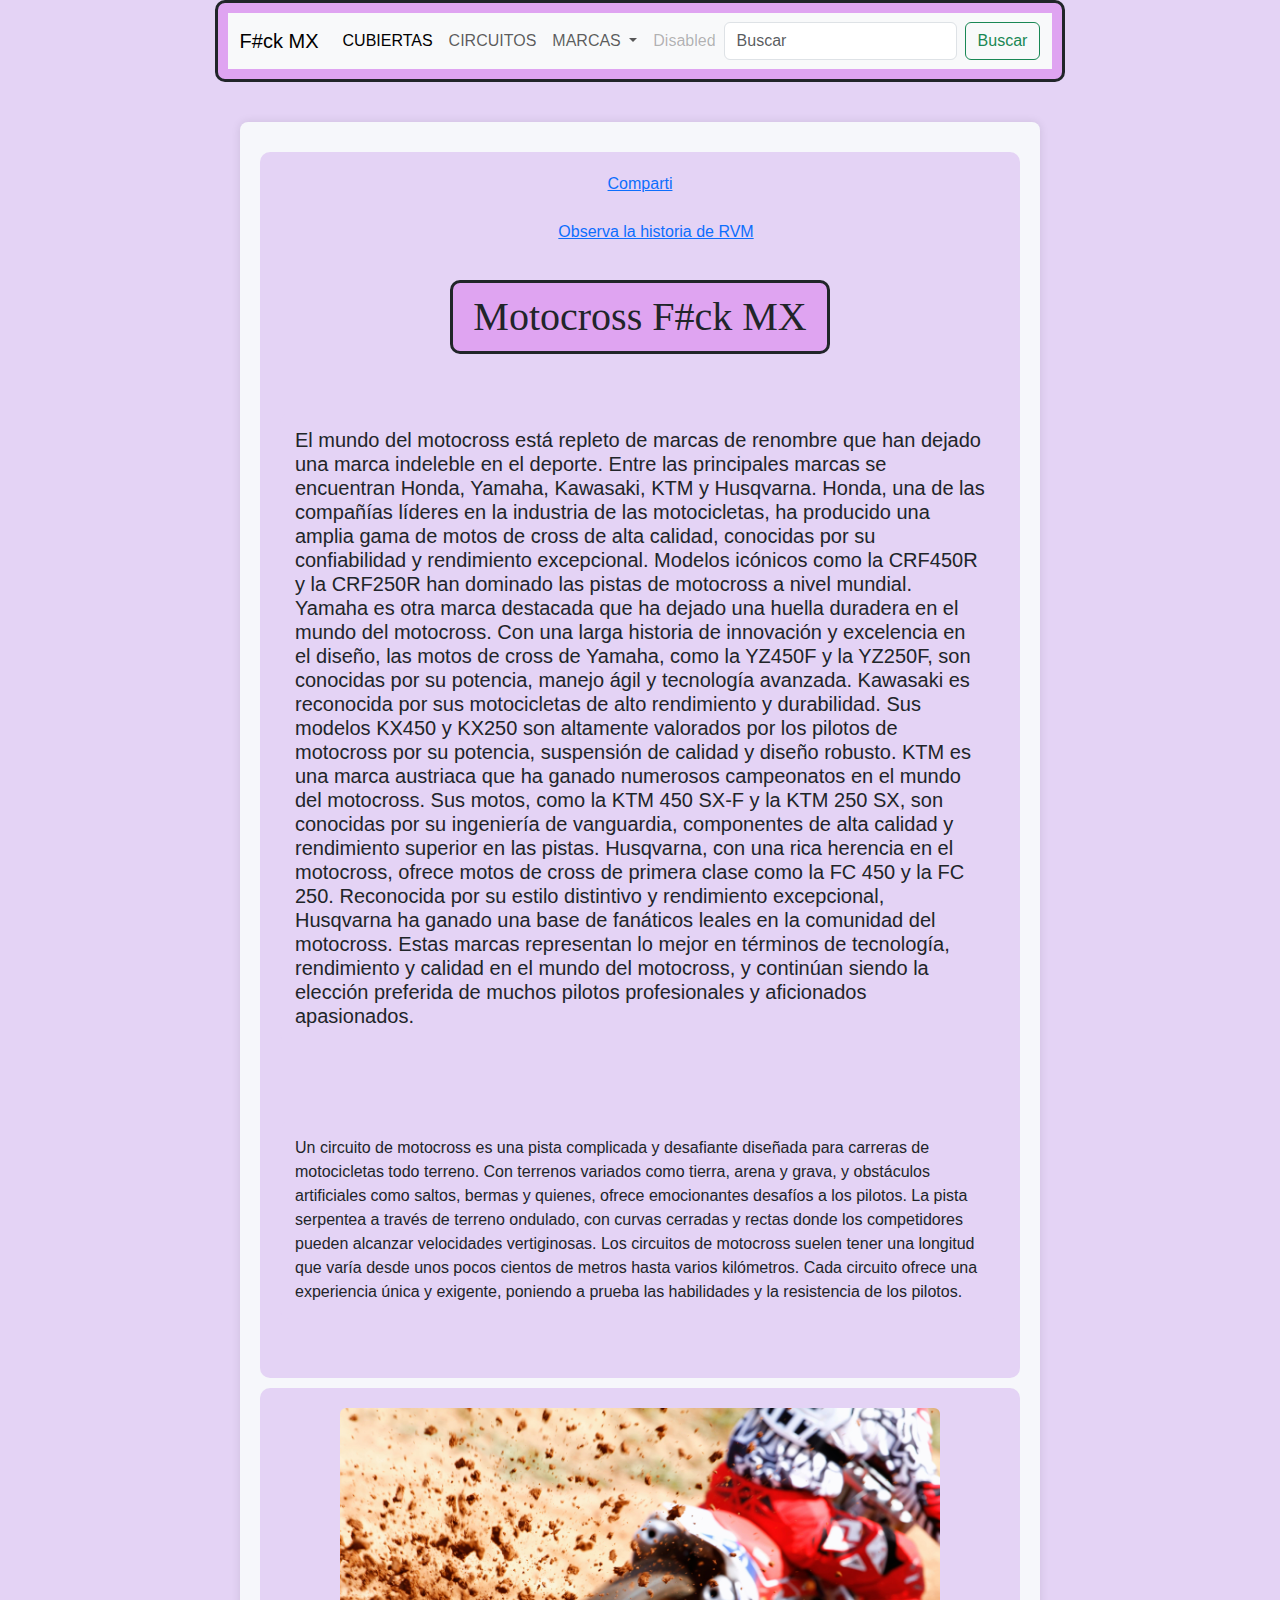
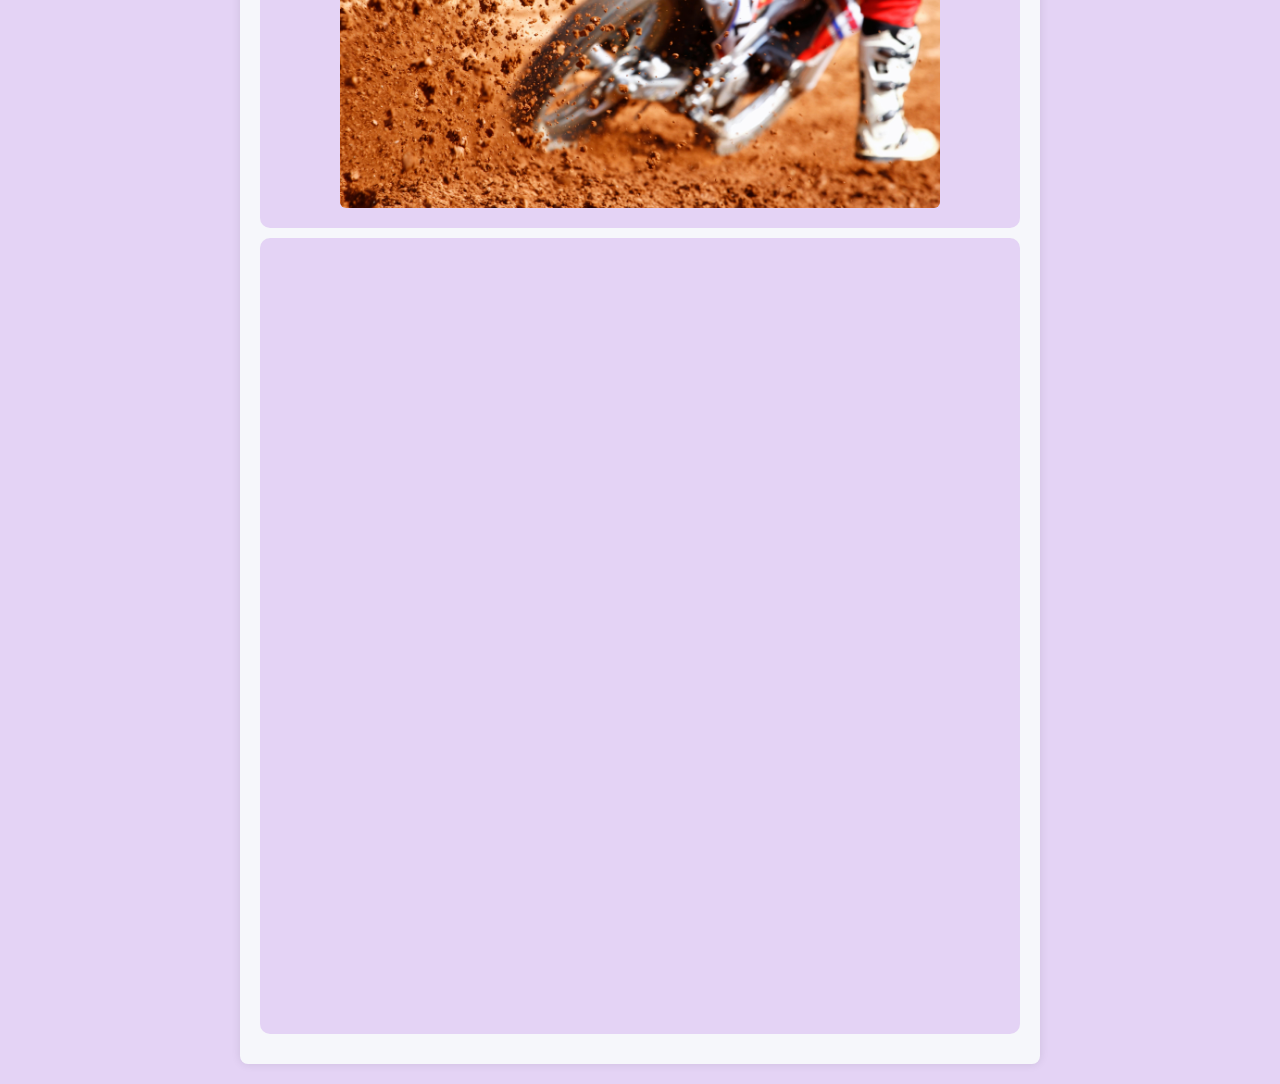
<file: index.html>
<!DOCTYPE html>
<html lang="en">
<head>
    <meta charset="UTF-8">
    <meta name="viewport" content="width=device-width, initial-scale=1.0">
    <link href="https://cdn.jsdelivr.net/npm/bootstrap@5.3.3/dist/css/bootstrap.min.css" rel="stylesheet" integrity="sha384-QWTKZyjpPEjISv5WaRU9OFeRpok6YctnYmDr5pNlyT2bRjXh0JMhjY6hW+ALEwIH" crossorigin="anonymous">
    <link rel="shortcut icon" href="Icons/Logo1.jpg" type="image/x-icon">  
    <link rel="stylesheet" href="./css/style.css"> 
    <title>Motocross Fuck MX</title>
    <style>
        .hidden {
            display: none;
        }
    </style>
</head>
<body>
  
<header>
    <i class="fa-solid fa-motorcycle"></i>
    <nav class="navbar navbar-expand-lg navbar-light bg-light">
        <div class="container-fluid">
            <a class="navbar-brand" href="#">F#ck MX</a>
            <button class="navbar-toggler" type="button" data-bs-toggle="collapse" data-bs-target="#navbarSupportedContent" aria-controls="navbarSupportedContent" aria-expanded="false" aria-label="Toggle navigation">
                <span class="navbar-toggler-icon"></span>
            </button>
            <div class="collapse navbar-collapse" id="navbarSupportedContent">
                <ul class="navbar-nav me-auto mb-2 mb-lg-0">
                    <li class="nav-item">
                        <a class="nav-link active" aria-current="page" href="./pages/Cubiertas.html">CUBIERTAS</a>
                    </li>
                    <li class="nav-item">
                        <a class="nav-link" href="./pages/Circuitos.html">CIRCUITOS</a>
                    </li>
                    <li class="nav-item dropdown">
                        <a class="nav-link dropdown-toggle" href="#" role="button" data-bs-toggle="dropdown" aria-expanded="false">
                            MARCAS
                        </a>
                        <ul class="dropdown-menu">
                            <li><a class="dropdown-item" href="./pages/Marcas.html">MARCAS</a></li>
                            
                        </ul>
                    </li>
                    <li class="nav-item">
                        <a class="nav-link disabled" aria-disabled="true">Disabled</a>
                    </li>
                </ul>
                <form class="d-flex" role="search">
                    <input id="searchInput" class="form-control me-2" type="search" placeholder="Buscar" aria-label="Buscar">
                    <button class="btn btn-outline-success" type="button" onclick="searchContent()">Buscar</button>
                </form>
            </div>
        </div>
    </nav>
</header>  

<main>
    <section id="content">
        <a href=" ./pages/Comparti.html">Comparti</a>
        <br><br>
        <ul>
            <a href="https://rvm.com.ar/historia/"> Observa la historia de RVM</a>
        </ul>
        <h1 class="textoNegrita">Motocross F#ck MX </h1> 
        <br><br>
        <h3 id="LosCircuitos">El mundo del motocross está repleto de marcas de renombre que han dejado una marca indeleble en el deporte. Entre las principales marcas se encuentran Honda, Yamaha, Kawasaki, KTM y Husqvarna.

        Honda, una de las compañías líderes en la industria de las motocicletas, ha producido una amplia gama de motos de cross de alta calidad, conocidas por su confiabilidad y rendimiento excepcional. Modelos icónicos como la CRF450R y la CRF250R han dominado las pistas de motocross a nivel mundial.
        
        Yamaha es otra marca destacada que ha dejado una huella duradera en el mundo del motocross. Con una larga historia de innovación y excelencia en el diseño, las motos de cross de Yamaha, como la YZ450F y la YZ250F, son conocidas por su potencia, manejo ágil y tecnología avanzada.
        
        Kawasaki es reconocida por sus motocicletas de alto rendimiento y durabilidad. Sus modelos KX450 y KX250 son altamente valorados por los pilotos de motocross por su potencia, suspensión de calidad y diseño robusto.
        
        KTM es una marca austriaca que ha ganado numerosos campeonatos en el mundo del motocross. Sus motos, como la KTM 450 SX-F y la KTM 250 SX, son conocidas por su ingeniería de vanguardia, componentes de alta calidad y rendimiento superior en las pistas.
        
        Husqvarna, con una rica herencia en el motocross, ofrece motos de cross de primera clase como la FC 450 y la FC 250. Reconocida por su estilo distintivo y rendimiento excepcional, Husqvarna ha ganado una base de fanáticos leales en la comunidad del motocross.
        
        Estas marcas representan lo mejor en términos de tecnología, rendimiento y calidad en el mundo del motocross, y continúan siendo la elección preferida de muchos pilotos profesionales y aficionados apasionados.</h3> 
        <br><br>
        <p class="textoNegrita">Un circuito de motocross es una pista complicada y desafiante diseñada para carreras de motocicletas todo terreno. Con terrenos variados como tierra, arena y grava, y obstáculos artificiales como saltos, bermas y quienes, ofrece emocionantes desafíos a los pilotos. La pista serpentea a través de terreno ondulado, con curvas cerradas y rectas donde los competidores pueden alcanzar velocidades vertiginosas. Los circuitos de motocross suelen tener una longitud que varía desde unos pocos cientos de metros hasta varios kilómetros. Cada circuito ofrece una experiencia única y exigente, poniendo a prueba las habilidades y la resistencia de los pilotos.</p>
        <br>
    </section>
    <section>
        <article>
            <img src="./images/pexels-rodolfoclix-1024894.jpg" width="600" height="315" class="img-fluid rounded" alt="foto de motocross">
        </article>
    </section>
    <section>
        <br>
        <div class="embed-responsive embed-responsive-16by9">
            <iframe width="600" height="315" class="rounded" src="https://rvm.com.ar/historia/"></iframe>
        </div> 
        <br><br>
        <div class="embed-responsive embed-responsive-16by9"></div>
        <iframe width="600" height="315" class="rounded" src="https://www.youtube.com/embed/0LIQ7EEMJV0?si=_8bi-S9Sw2q22TIA" title="YouTube video player" frameborder="0" allow="accelerometer; autoplay; clipboard-write; encrypted-media; gyroscope; picture-in-picture; web-share" referrerpolicy="strict-origin-when-cross-origin" allowfullscreen></iframe>
    </section>
</main>

<footer>
    <i class="fa-brands fa-instagram"></i>
    <i class="fa-brands fa-youtube"></i>
    <i class="fa-brands fa-tiktok"></i>
</footer>

<script src="https://cdn.jsdelivr.net/npm/bootstrap@5.3.3/dist/js/bootstrap.bundle.min.js" integrity="sha384-YvpcrYf0tY3lHB60NNkmXc5s9fDVZLESaAA55NDzOxhy9GkcIdslK1eN7N6jIeHz" crossorigin="anonymous"></script>
<script>
    function searchContent() {
        const input = document.getElementById('searchInput').value.toLowerCase();
        const content = document.getElementById('content');
        const items = content.getElementsByTagName('h3');
        const paragraphs = content.getElementsByTagName('p');

        
        for (let i = 0; i < items.length; i++) {
            let item = items[i];
            let visible = item.textContent.toLowerCase().includes(input);

            
            if (!visible) {
                let nextElement = item.nextElementSibling;
                if (nextElement && nextElement.tagName === 'P' && nextElement.textContent.toLowerCase().includes(input)) {
                    visible = true;
                }
            }

            
            item.style.display = visible ? '' : 'none';
            if (item.nextElementSibling && item.nextElementSibling.tagName === 'P') {
                item.nextElementSibling.style.display = visible ? '' : 'none';
            }
        }
    }
</script>
</body>
</html>
</file>
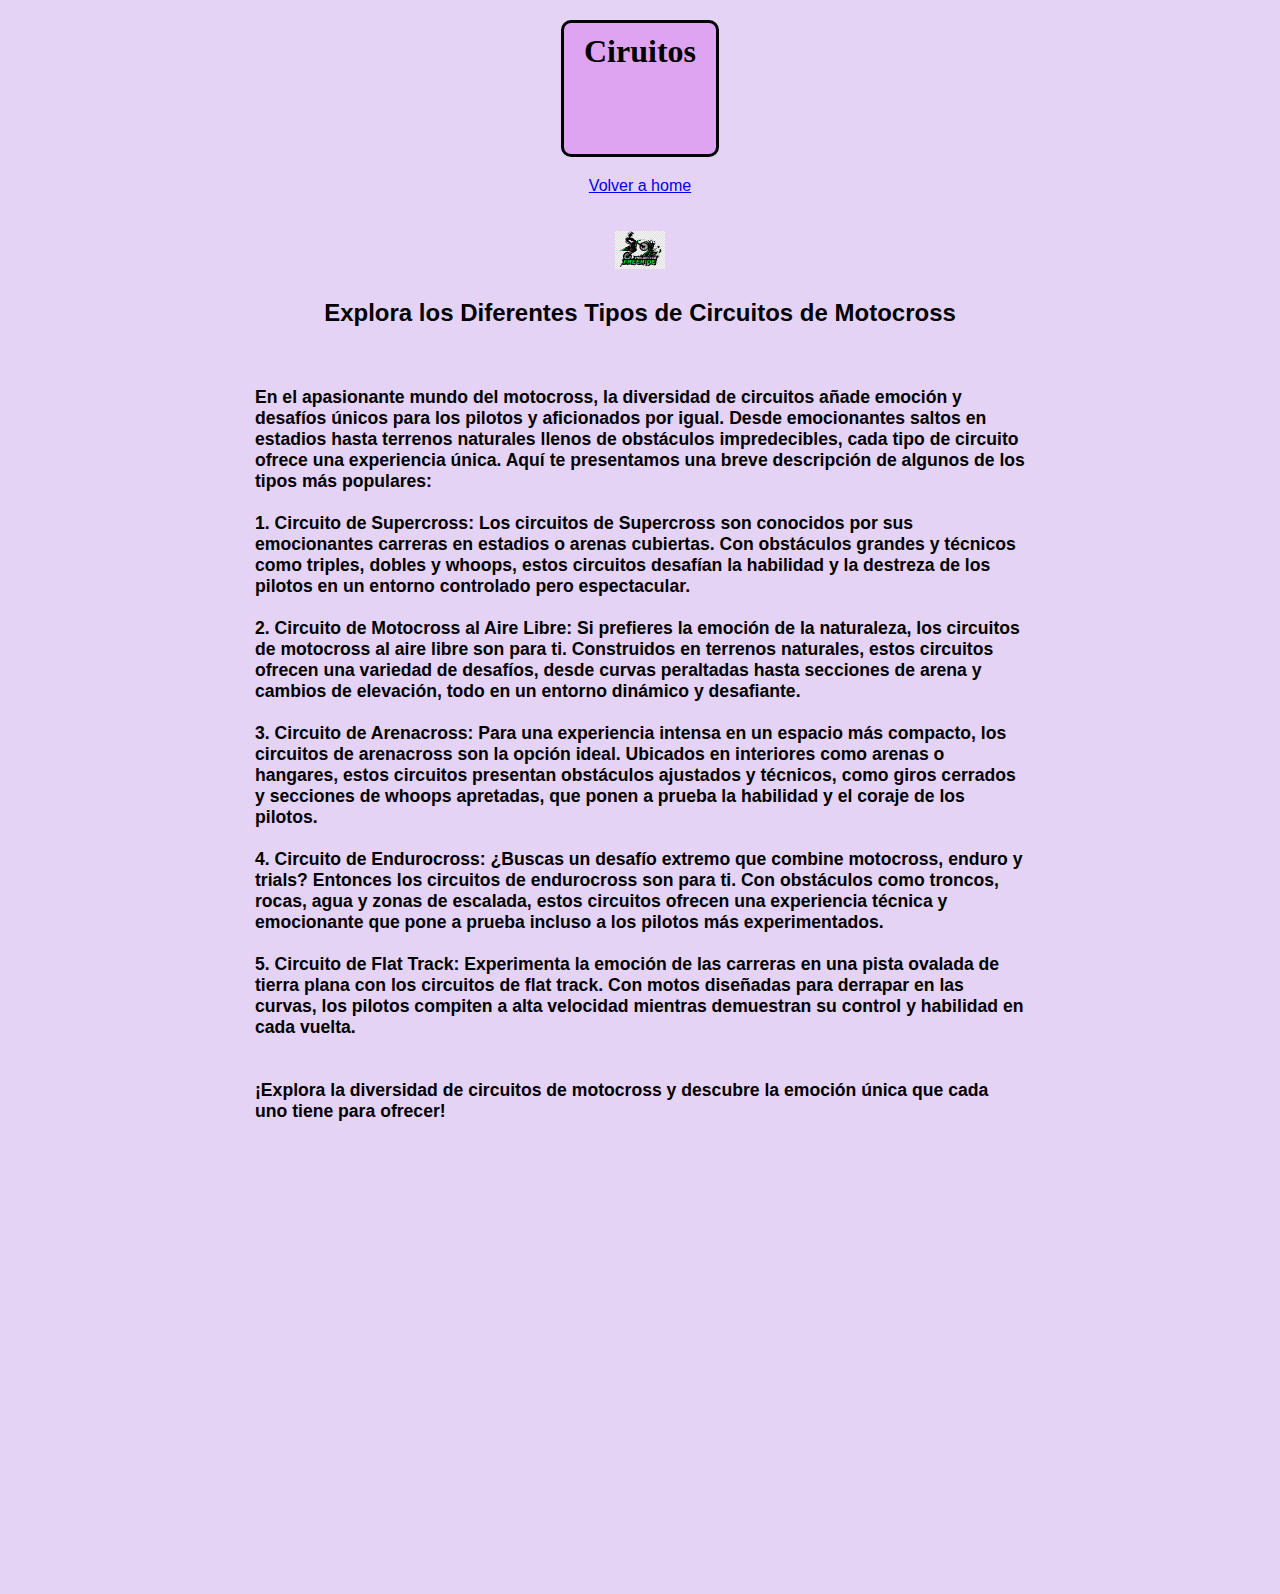
<file: pages/Circuitos.html>
<!DOCTYPE html>
<html lang="en">
<head>
    <meta charset="UTF-8">
    <meta name="viewport" content="width=device-width, initial-scale=1.0">
    <link rel="stylesheet" href="../css/style.css">
    <title>Circuitos</title>
</head>
<body>
   <h1>
    Ciruitos
    <br><br><br>
</h1> 
   <a href="../index.html">Volver a home</a> <br><br>
   <img src="../Icons/Logo1.jpg" style="width: 50px;" alt="">

<h2>Explora los Diferentes Tipos de Circuitos de Motocross</h2>
<h4>
    En el apasionante mundo del motocross, la diversidad de circuitos añade emoción y desafíos únicos para los pilotos y aficionados por igual. Desde emocionantes saltos en estadios hasta terrenos naturales llenos de obstáculos impredecibles, cada tipo de circuito ofrece una experiencia única. Aquí te presentamos una breve descripción de algunos de los tipos más populares:
<br><br>
    1. Circuito de Supercross: Los circuitos de Supercross son conocidos por sus emocionantes carreras en estadios o arenas cubiertas. Con obstáculos grandes y técnicos como triples, dobles y whoops, estos circuitos desafían la habilidad y la destreza de los pilotos en un entorno controlado pero espectacular.
    <br><br>
    2. Circuito de Motocross al Aire Libre: Si prefieres la emoción de la naturaleza, los circuitos de motocross al aire libre son para ti. Construidos en terrenos naturales, estos circuitos ofrecen una variedad de desafíos, desde curvas peraltadas hasta secciones de arena y cambios de elevación, todo en un entorno dinámico y desafiante.
    <br><br>
    3. Circuito de Arenacross: Para una experiencia intensa en un espacio más compacto, los circuitos de arenacross son la opción ideal. Ubicados en interiores como arenas o hangares, estos circuitos presentan obstáculos ajustados y técnicos, como giros cerrados y secciones de whoops apretadas, que ponen a prueba la habilidad y el coraje de los pilotos.
    <br><br>
    4. Circuito de Endurocross: ¿Buscas un desafío extremo que combine motocross, enduro y trials? Entonces los circuitos de endurocross son para ti. Con obstáculos como troncos, rocas, agua y zonas de escalada, estos circuitos ofrecen una experiencia técnica y emocionante que pone a prueba incluso a los pilotos más experimentados.
    <br><br>
    5. Circuito de Flat Track: Experimenta la emoción de las carreras en una pista ovalada de tierra plana con los circuitos de flat track. Con motos diseñadas para derrapar en las curvas, los pilotos compiten a alta velocidad mientras demuestran su control y habilidad en cada vuelta.
    <br><br><br>
    ¡Explora la diversidad de circuitos de motocross y descubre la emoción única que cada uno tiene para ofrecer!
    
    <section>
    </div> 
    <br><br>
    <div class="embed-responsive embed-responsive-16by9"></div>
    <iframe width="600" height="315"  class="rounded"  src="https://www.youtube.com/embed/0LIQ7EEMJV0?si=_8bi-S9Sw2q22TIA" title="YouTube video player" frameborder="0" allow="accelerometer; autoplay; clipboard-write; encrypted-media; gyroscope; picture-in-picture; web-share" referrerpolicy="strict-origin-when-cross-origin" allowfullscreen></iframe>
  </div>
    </section>
    </h4>
</body>
</html>
</file>
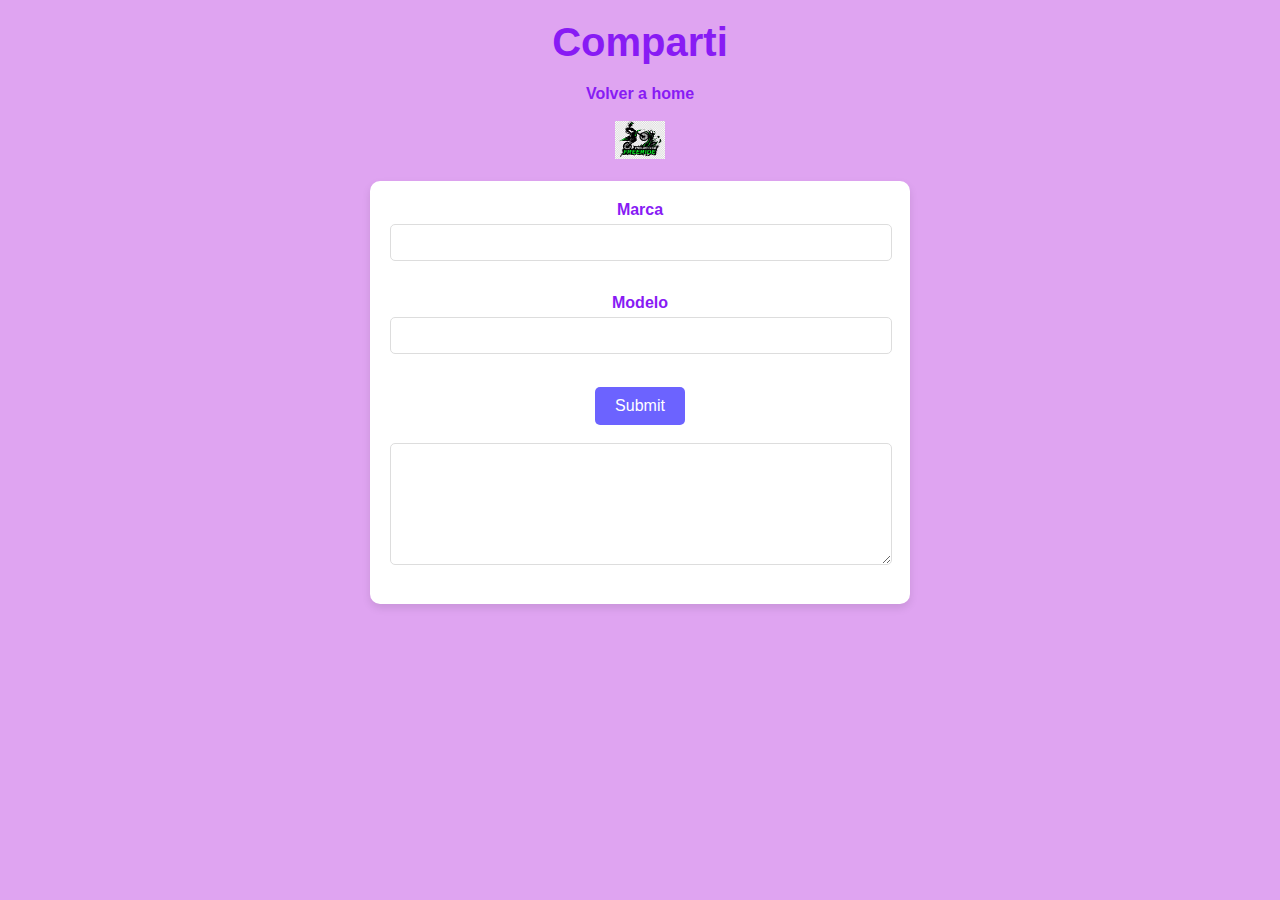
<file: pages/Comparti.html>
<!DOCTYPE html>
<html lang="en">
<head>
    <meta charset="UTF-8">
    <meta name="viewport" content="width=device-width, initial-scale=1.0">
    <title>Comparti</title>
    <style>
        
        body {
            font-family: Arial, sans-serif; 
            background-color:  rgb(223, 164, 241); 
            color: rgb(136, 27, 244); 
            margin: 0;
            padding: 0;
            text-align: center; 
        }

        
        h1 {
            font-size: 2.5rem;
            color: rgb(136, 27, 244); 
            margin-top: 20px;
            margin-bottom: 20px;
        }

        
        h2 {
            font-size: 2rem;
            color: rgb(136, 27, 244); 
            margin-top: 20px;
            margin-bottom: 20px;
        }

       
        a {
            color: rgb(136, 27, 244);
            text-decoration: none; 
            font-weight: bold; 
        }

        a:hover {
            text-decoration: underline; 
        }

        
        form {
            display: inline-block; 
            background-color: #fff;
            padding: 20px; 
            border-radius: 10px; 
            box-shadow: 0 4px 8px rgba(0, 0, 0, 0.1); 
            max-width: 500px; 
            width: 100%; 
        }

        
        label {
            display: block; 
            margin-bottom: 5px; 
            font-weight: bold; 
        }

        
        input[type="text"] {
            width: calc(100% - 20px); 
            padding: 10px; 
            margin-bottom: 15px; 
            border: 1px solid #ddd; 
            border-radius: 5px; 
        }

        textarea {
            width: calc(100% - 20px); 
            height: 100px; 
            padding: 10px; 
            border: 1px solid #ddd; 
            border-radius: 5px;
            margin-bottom: 15px; 
        }

        
        input[type="submit"] {
            background-color: #6c63ff; 
            color: #fff; 
            border: none; 
            padding: 10px 20px; 
            border-radius: 5px; 
            cursor: pointer;
            font-size: 1rem; 
        }

        input[type="submit"]:hover {
            background-color: #5a54e6; 
        }
    </style>
</head>
<body>
   <h1>Comparti</h1> 
   <a href="../index.html">Volver a home</a>
   <br><br>
   <img src="../Icons/Logo1.jpg" style="width: 50px;" alt="">
   <br><br>
   <form action="#" method="get">
       <label for="nombre">Marca</label>
       <input type="text" name="nombre"> <br><br>
       <label for="apellido">Modelo</label>
       <input type="text" name="Marca"> <br><br>
       <input type="submit"> <br><br>
       <textarea name="" id=""></textarea>
   </form>
</body>
</html>
</file>
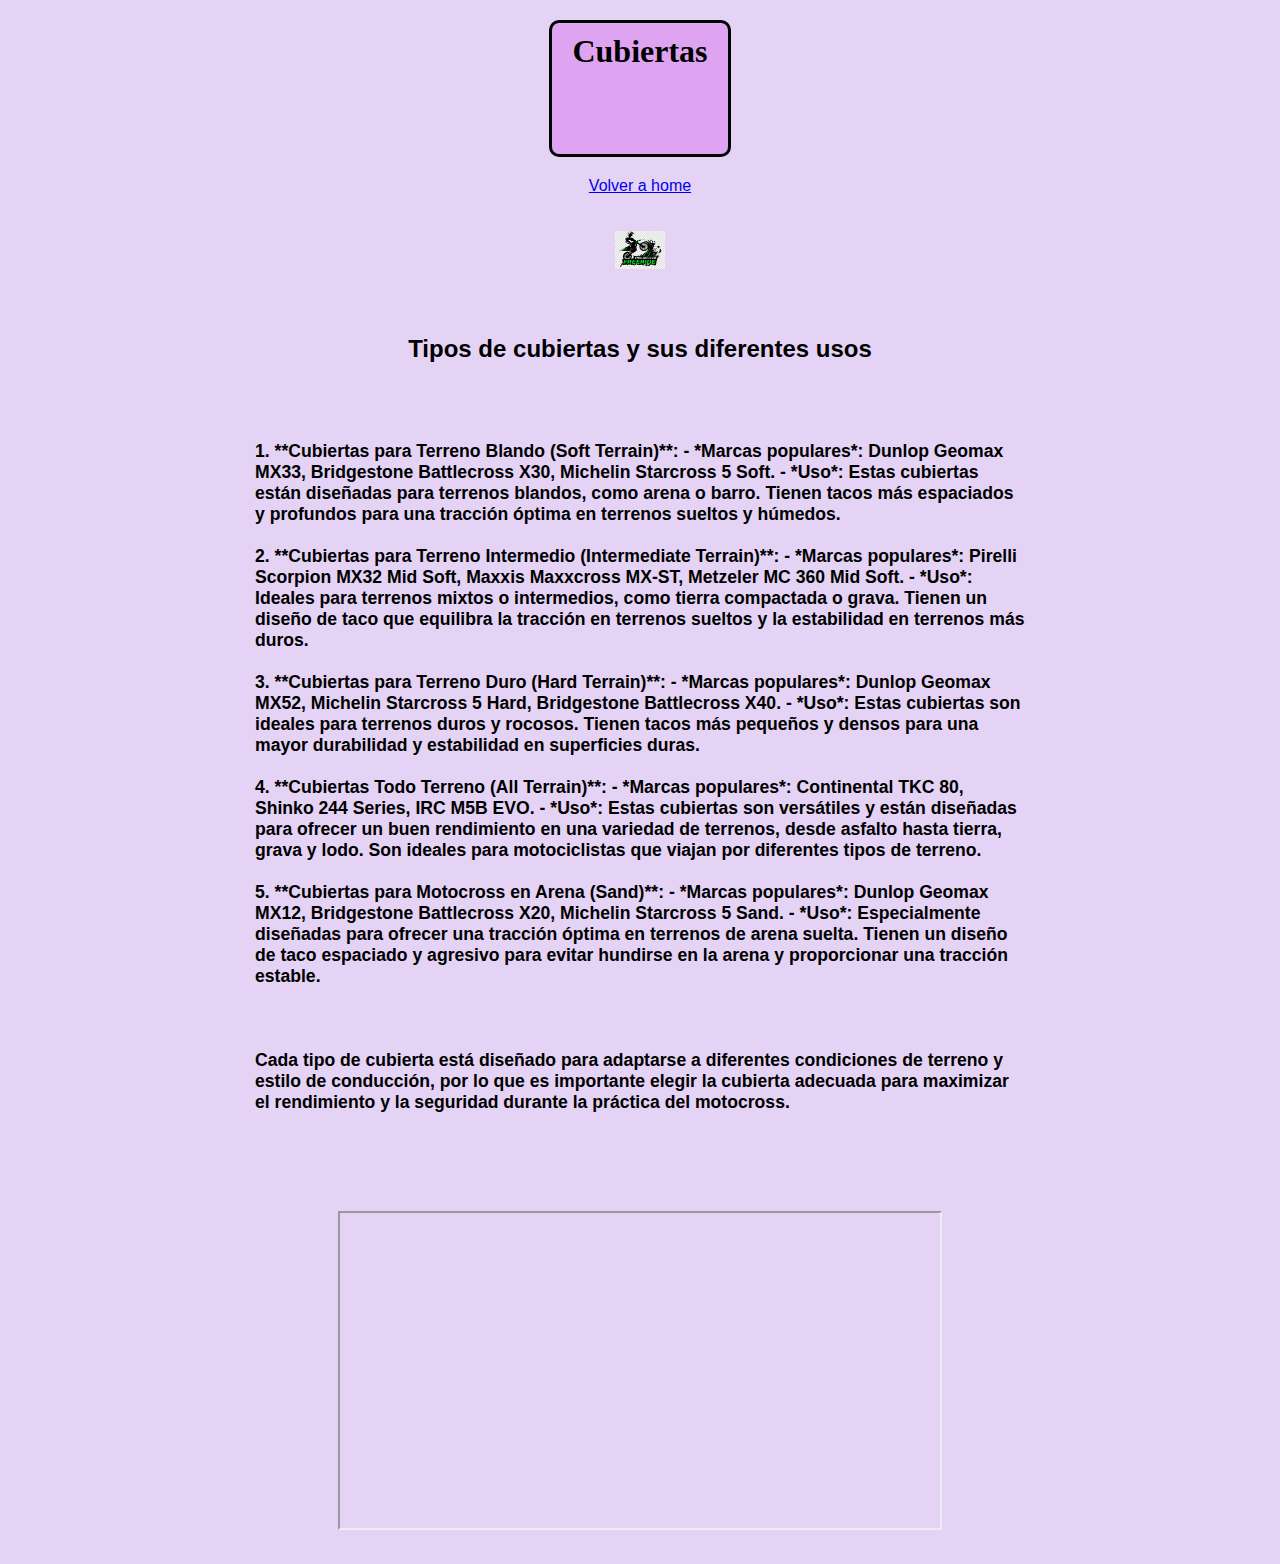
<file: pages/Cubiertas.html>
<!DOCTYPE html>
<html lang="en">
<head>
    <meta charset="UTF-8">
    <meta name="viewport" content="width=, initial-scale=1.0">
    <link rel="stylesheet" href="../css/style.css">
    <title>Cubiertas</title>
</head>
<body>
   <h1>
    Cubiertas
    <br><br><br>
</h1> 

<a href="../index.html">Volver a home</a> <br><br>
   <img src="../Icons/Logo1.jpg" style="width: 50px;" alt="">
   <br><br>
<h2>Tipos de cubiertas y sus diferentes usos</h2> 
<br>

<h4>  
1. **Cubiertas para Terreno Blando (Soft Terrain)**:
       - *Marcas populares*: Dunlop Geomax MX33, Bridgestone Battlecross X30, Michelin Starcross 5 Soft.
       - *Uso*: Estas cubiertas están diseñadas para terrenos blandos, como arena o barro. Tienen tacos más espaciados y profundos para una tracción óptima en terrenos sueltos y húmedos.
    <br><br>
    2. **Cubiertas para Terreno Intermedio (Intermediate Terrain)**:
       - *Marcas populares*: Pirelli Scorpion MX32 Mid Soft, Maxxis Maxxcross MX-ST, Metzeler MC 360 Mid Soft.
       - *Uso*: Ideales para terrenos mixtos o intermedios, como tierra compactada o grava. Tienen un diseño de taco que equilibra la tracción en terrenos sueltos y la estabilidad en terrenos más duros.
       <br><br>

    3. **Cubiertas para Terreno Duro (Hard Terrain)**:
       - *Marcas populares*: Dunlop Geomax MX52, Michelin Starcross 5 Hard, Bridgestone Battlecross X40.
       - *Uso*: Estas cubiertas son ideales para terrenos duros y rocosos. Tienen tacos más pequeños y densos para una mayor durabilidad y estabilidad en superficies duras.
       <br><br>

    4. **Cubiertas Todo Terreno (All Terrain)**:
       - *Marcas populares*: Continental TKC 80, Shinko 244 Series, IRC M5B EVO.
       - *Uso*: Estas cubiertas son versátiles y están diseñadas para ofrecer un buen rendimiento en una variedad de terrenos, desde asfalto hasta tierra, grava y lodo. Son ideales para motociclistas que viajan por diferentes tipos de terreno.
       <br><br>

    5. **Cubiertas para Motocross en Arena (Sand)**:
       - *Marcas populares*: Dunlop Geomax MX12, Bridgestone Battlecross X20, Michelin Starcross 5 Sand.
       - *Uso*: Especialmente diseñadas para ofrecer una tracción óptima en terrenos de arena suelta. Tienen un diseño de taco espaciado y agresivo para evitar hundirse en la arena y proporcionar una tracción estable.
       <br><br>
       <br><br>

    Cada tipo de cubierta está diseñado para adaptarse a diferentes condiciones de terreno y estilo de conducción, por lo que es importante elegir la cubierta adecuada para maximizar el rendimiento y la seguridad durante la práctica del motocross.
</h4>
<section>
   <br>
   <div class="embed-responsive embed-responsive-16by9">
     <iframe width="600" height="315" class="rounded"  src="https://dunlop.ar/" ></iframe>
 </div> 
   
</body>
</html>
</file>
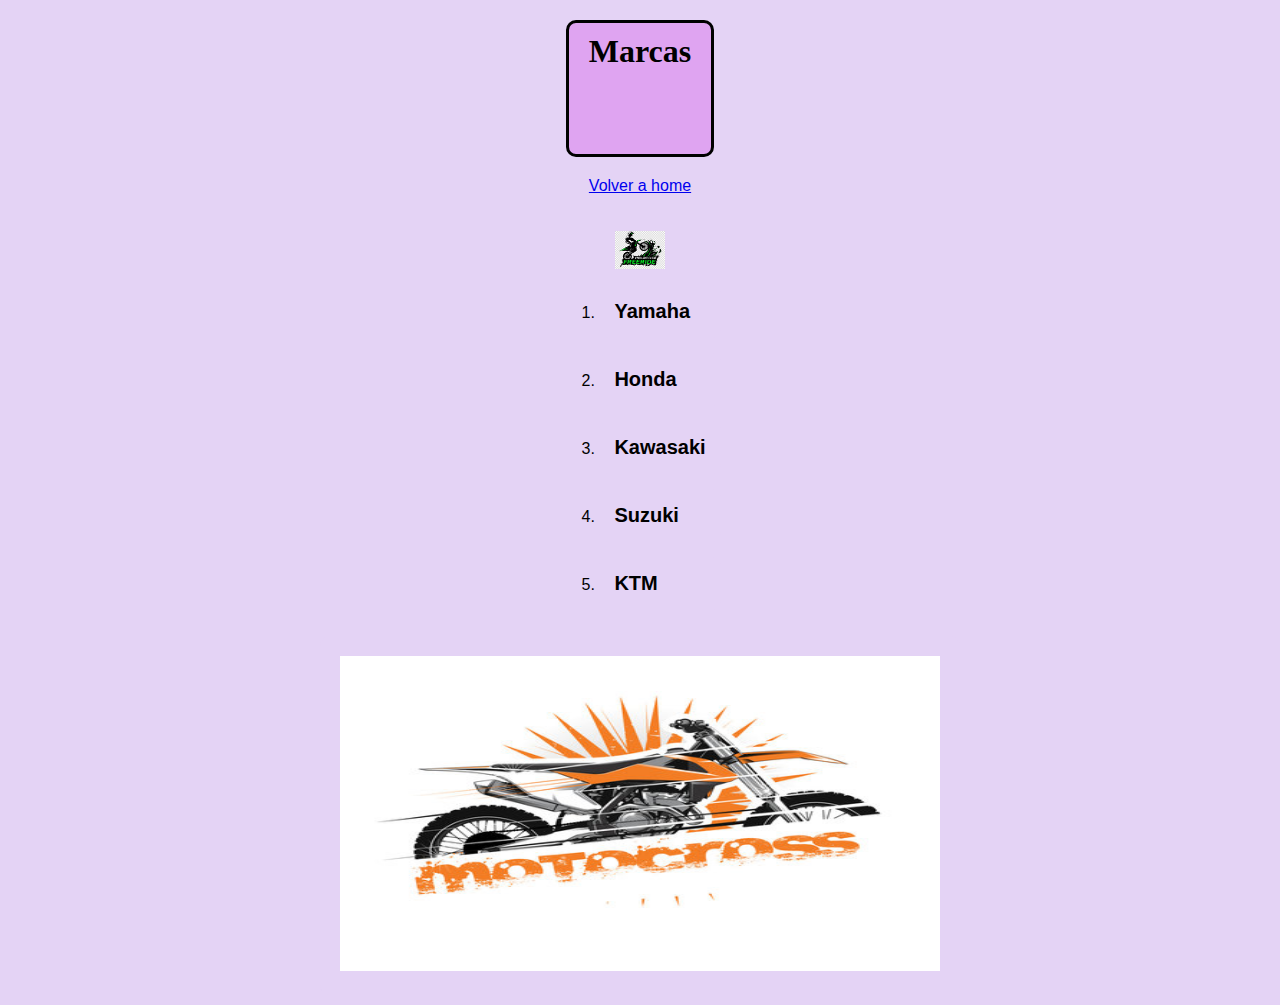
<file: pages/Marcas.html>
<!DOCTYPE html>
<html lang="en">
<head>
    <meta charset="UTF-8">
    <meta name="viewport" content="width=device-width, initial-scale=1.0">
    <link rel="stylesheet" href="../css/style.css">
    <title>Marcas</title>
</head>
<body>
   <h1>
    Marcas
    <br><br><br>
</h1> 
   <a href="../index.html">Volver a home</a> <br><br>
   <img src="../Icons/Logo1.jpg" style="width: 50px;" alt="">
<article>
    <ol>
        <li><h3>Yamaha</h3></li>
        <li><h3>Honda</h3></li>
        <li><h3>Kawasaki</h3></li>
        <li><h3>Suzuki</h3></li>
        <li><h3>KTM</h3></li>
    </ol>
</article>
<section>
    <article>
        <img src="../images/motocrossss.jpg" width="600" height="315" class="img-fluid rounded" alt="marcas">

    </article>
</section>
</body>
</html>
</file>
<file: css/style.css>
body {
    margin: 0; 
    padding: 0; 
    display: flex;
    min-height: 100vh;
    flex-direction: column;
    justify-content: center;
    align-items: center;
    font-family: Arial, sans-serif; 
    background-color: rgb(228, 211, 245);  
}

main {
    text-align: center; 
    max-width: 800px; 
    padding: 20px; 
    background-color: #f6f7fb; 
    border-radius: 8px; 
    box-shadow: 0 0 10px rgba(0,0,0,0.1); 
    margin: 20px; 
}

.embed-responsive {
    margin-top: 20px; 
}

h1 {
    background-color: rgb(223, 164, 241);
    font-family: fantasy;
    display: inline-block;
    height: auto; 
    margin: 20px auto; 
    padding: 10px 20px; 
    border-style: solid;
    text-align: center;
    border-radius: 10px; 
}

h2, h3, h4, p {
    background-color: rgb(228, 211, 245); 
    border-radius: 10px; 
    padding: 15px; 
    margin: 15px auto; 
    max-width: 800px; 
    box-sizing: border-box; 
    text-align: left; 
}


h2 {
    font-size: 1.5rem; 
}

h3 {
    font-size: 1.25rem; 
}

h4 {
    font-size: 1.1rem; 
}


p {
    font-size: 1rem;  
}


@media (max-width: 767.98px) {
    h2, h3, h4, p {
        padding: 10px; 
        margin: 10px auto; 
        font-size: 0.9rem; 
        max-width: 100%; 
    }
}

header { 
    background-color: rgb(223, 164, 241);
    height: auto; 
    padding: 10px;
    border-style: solid;
    border-radius: 10px; 
    margin-bottom: 20px; 
}

section {
    text-align: center;
    background-color: rgb(228, 211, 245); 
    border-radius: 10px; 
    padding: 20px; 
    margin: 10px 0; 
}


@media (max-width: 767.98px) {
    h1, h3, h4, p, header, section {
        font-size: 1rem; 
        margin: 10px; 
        padding: 10px; 
    }
}
</file>
